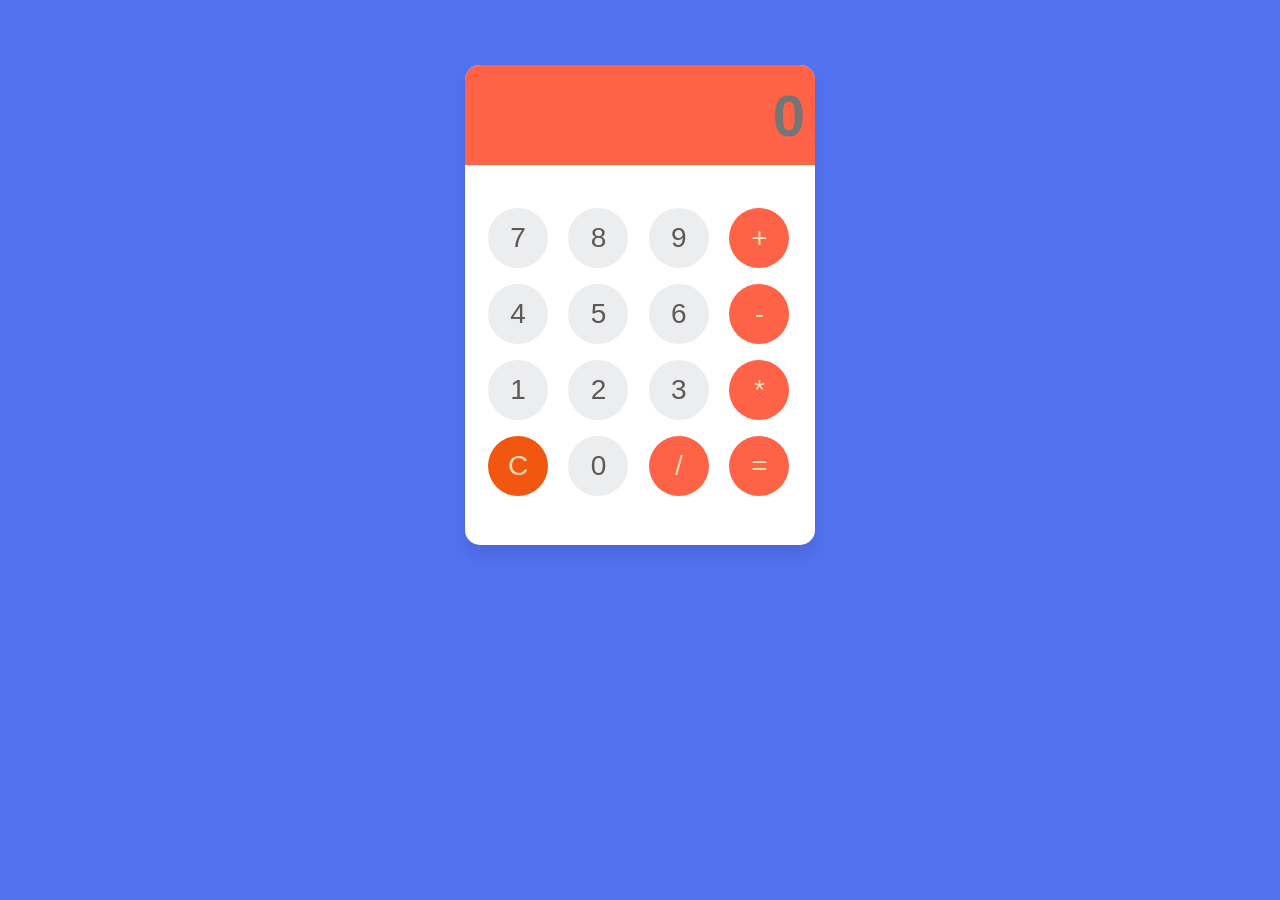
<file: week2/calculator.html>
<!DOCTYPE html>
<html lang="en">
<head>
    <meta charset="UTF-8">
    <meta http-equiv="X-UA-Compatible" content="IE=edge">
    <meta name="viewport" content="width=device-width, initial-scale=1.0">
    <link rel="stylesheet" href="calculator.css">
    <title>Document</title>
</head>
<body>
    <div class="wrapper">
        <form name="cal">
            <input type="text" name="display" id="display" placeholder="0" readonly><br>
            <div class="button-box">
                <input type="button" class="btn" value="7" onclick="cal.display.value +='7'">
                <input type="button" class="btn" value="8" onclick="cal.display.value +='8'">
                <input type="button" class="btn" value="9" onclick="cal.display.value +='9'">
                <input type="button" class="btn mbtn" value="+" onclick="cal.display.value +='+'">
                <br>

                <input type="button" class="btn" value="4" onclick="cal.display.value +='4'">
                <input type="button" class="btn" value="5" onclick="cal.display.value +='5'">
                <input type="button" class="btn" value="6" onclick="cal.display.value +='6'">
                <input type="button" class="btn mbtn" value="-" onclick="cal.display.value +='-'">
                <br>

                <input type="button" class="btn" value="1" onclick="cal.display.value +='1'">
                <input type="button" class="btn" value="2" onclick="cal.display.value +='2'">
                <input type="button" class="btn" value="3" onclick="cal.display.value +='3'">
                <input type="button" class="btn mbtn" value="*" onclick="cal.display.value +='*'">
                <br>

                <input type="button" class="btn cbtn" value="C" onclick="cal.display.value =''">
                <input type="button" class="btn" value="0" onclick="cal.display.value +='0'">
                <input type="button" class="btn mbtn" value="/" onclick="cal.display.value +='/'">
                <input type="button" class="btn mbtn" value="=" onclick="cal.display.value = eval(cal.display.value)">
                <br>
            </div>
        </form>
    </div>
</body>
</html>
</file>
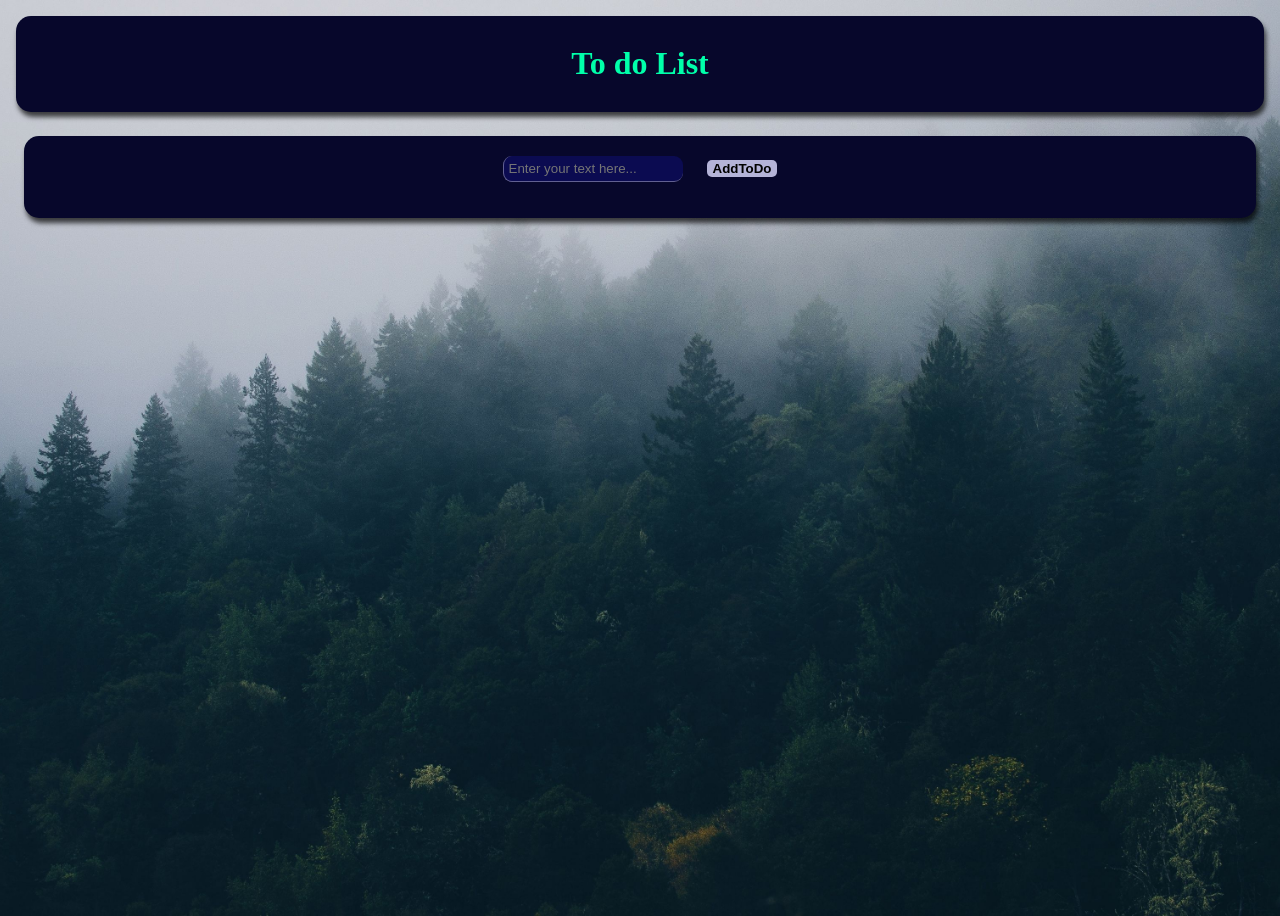
<file: week3/todolist.html>
<!DOCTYPE html>
<html lang="en">

<head>
    <meta charset="UTF-8">
    <meta http-equiv="X-UA-Compatible" content="IE=edge">
    <meta name="viewport" content="width=device-width, initial-scale=1.0">
    <link rel="stylesheet" href="todo.css">
    <title>To Do list</title>
</head>

<body>
    <div>
        <h1>To do List</h1>
    </div>
    <div id="container">
        <input type="text" id="input" placeholder="Enter your text here...">
        &nbsp;
        &nbsp;&nbsp;
        <button id="btn"><b>AddToDo</b></button>
        <ul class="ul" style="list-style-type: none;"></ul>
    </div>
    <script src="todo.js"></script>
</body>

</html>
</file>
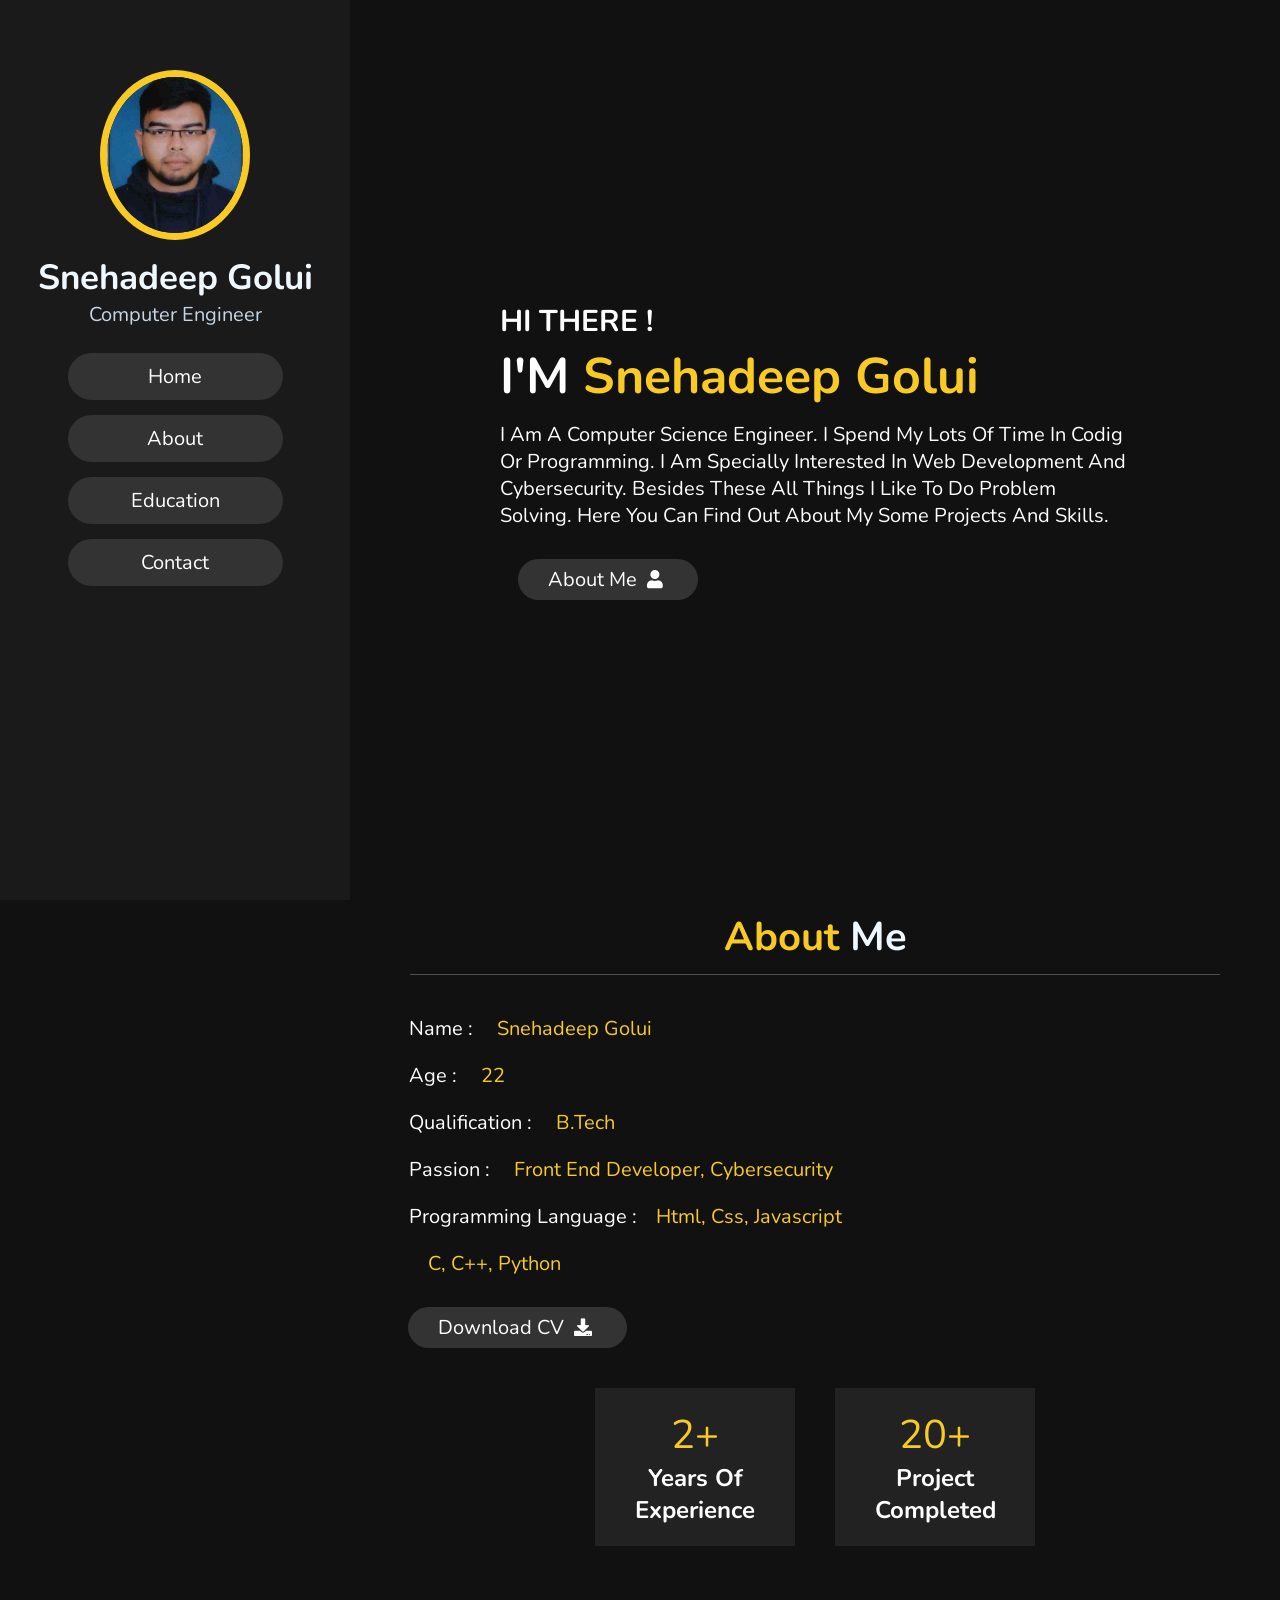
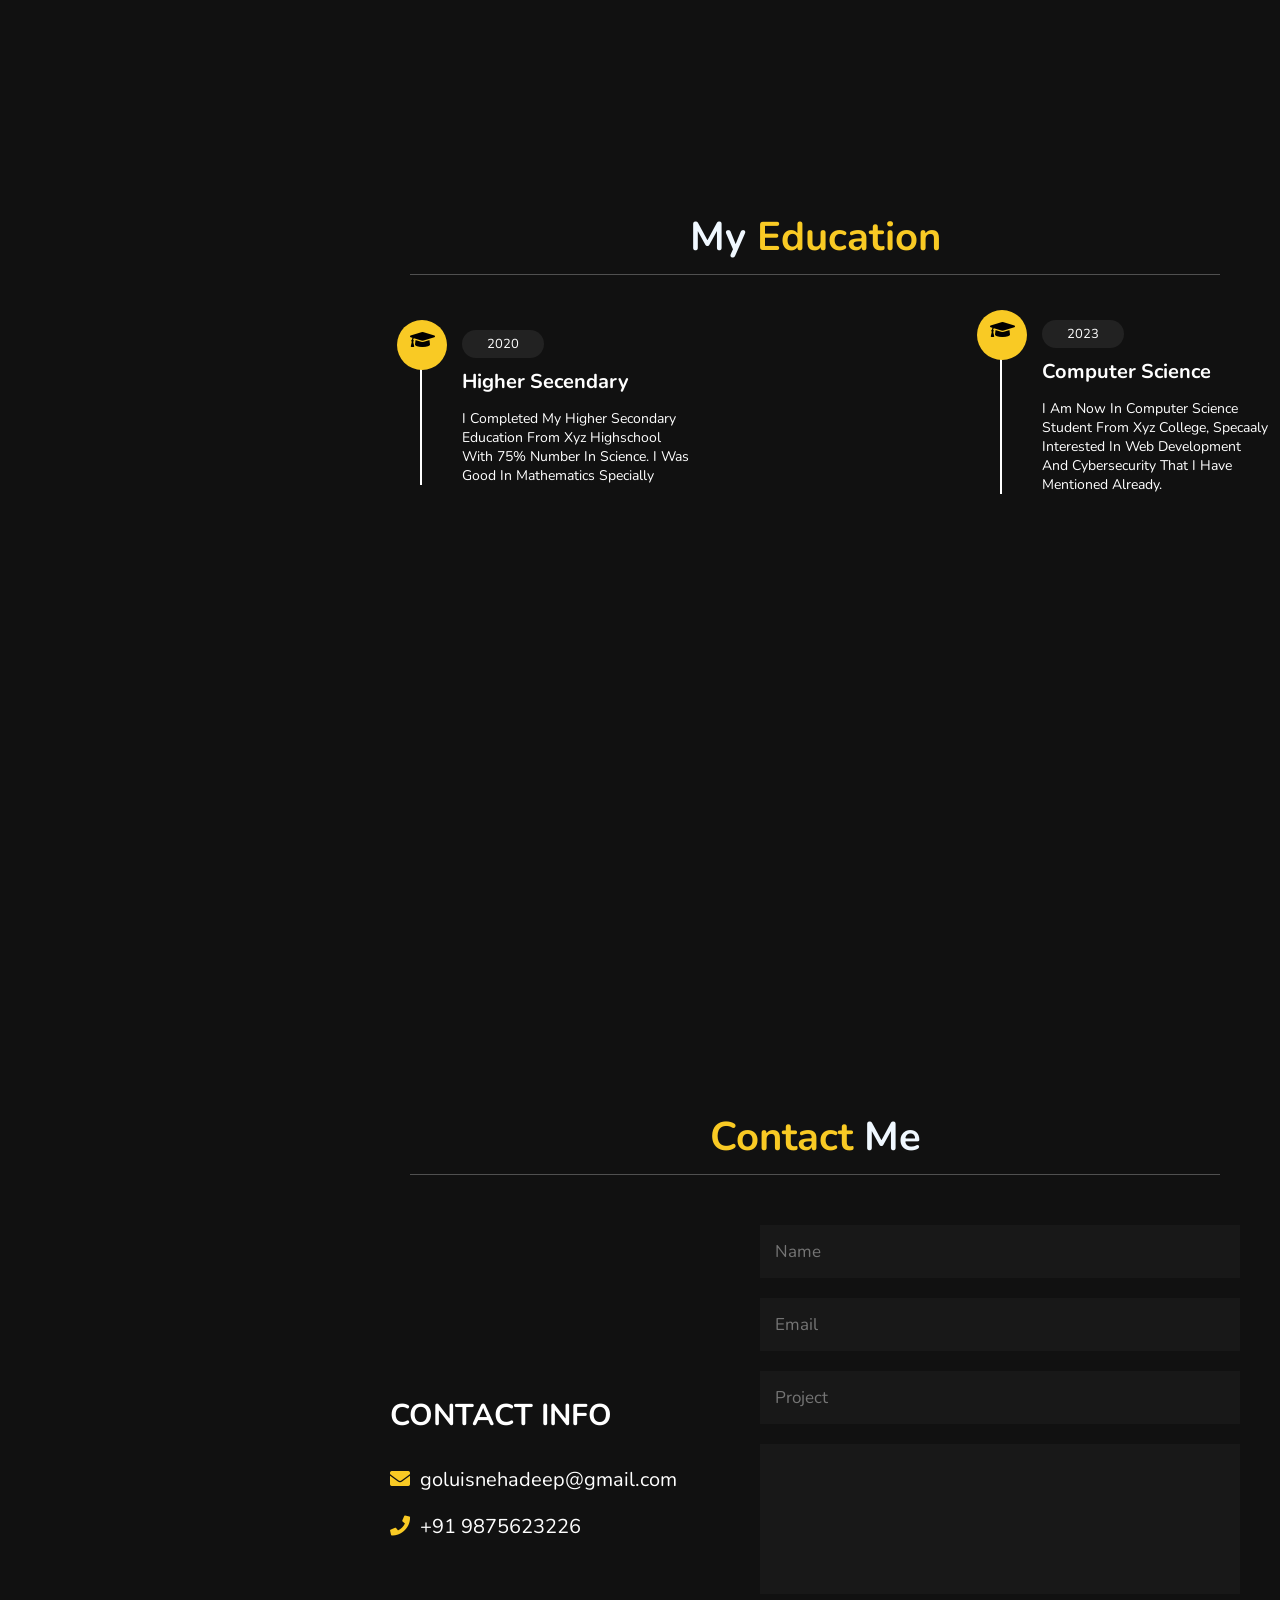
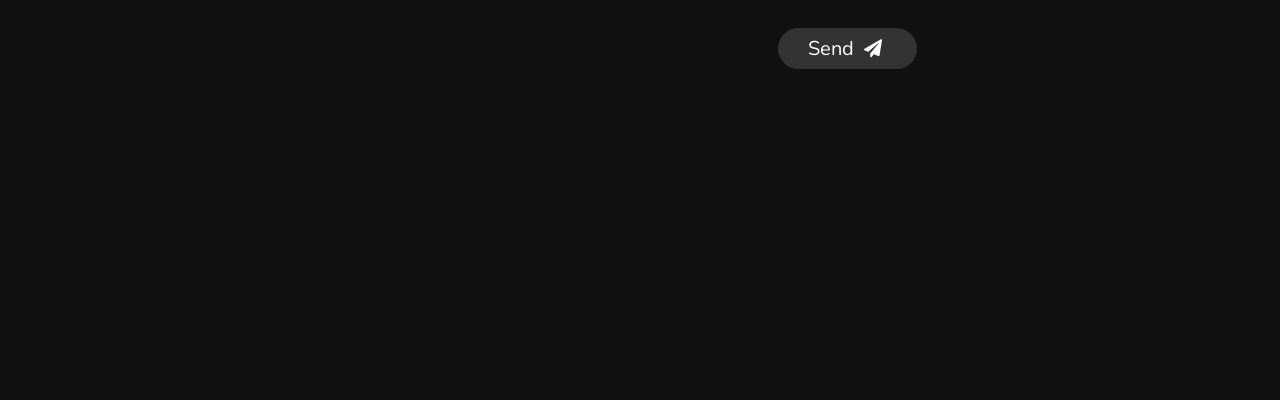
<file: week4/portfolio.html>
<!DOCTYPE html>
<html lang="en">

<head>
    <meta charset="UTF-8">
    <meta http-equiv="X-UA-Compatible" content="IE=edge">
    <meta name="viewport" content="width=device-width, initial-scale=1.0">
    <link rel="stylesheet" href="https://cdnjs.cloudflare.com/ajax/libs/font-awesome/5.15.2/css/all.min.css">

    <link rel="stylesheet" href="style.css">
    <title>Portfolio website</title>
</head>

<body>
    <header>
        <div class="user">
            <img src="deep.jpg" alt="">
            <h3 class="name">Snehadeep Golui</h3>
            <p class="post">computer engineer</p>

            <nav class="navbar">
                <ul>
                    <li><a href="#home">home</a></li>
                    <li><a href="#about">about</a></li>
                    <li><a href="#education">education</a></li>
                    <!-- <li><a href="#portfolio">portfolio</a></li>  -->
                    <li><a href="#contact">contact</a></li>
                </ul>
            </nav>
        </div>
    </header>

    <div id="menu" class="fas fa-bars"></div>


    <section class="home" id="home">
        <h3>HI THERE !</h3>
        <h1>I'M <span>Snehadeep Golui</span></h1>
        <p>i am a computer science engineer. i spend my lots of time in codig or programming. i am specially interested
            in web development and cybersecurity. besides these all things i like to do problem solving. here you can
            find out about my some projects and skills. </p>
        <a href="#about"><button class="btn">about me <i class="fas fa-user"></i></button></a>
    </section>


    <section class="about" id="about">
        <h1 class="heading"> <span>about</span> me</h1>

        <div class="row">
            <div class="info">
                <h3> <span> name :</span> snehadeep Golui</h3>
                <h3> <span> age :</span> 22</h3>
                <h3> <span> qualification :</span> B.tech</h3>
                <h3> <span>passion :</span> front end developer, cybersecurity</h3>
                <h3> <span> programming language :</span>html, css, Javascript</h3>
                <h3><span></span> c, c++, python </h3>
                <a href="#"><button class="btn">download CV <i class="fas fa-download"></i></button></a>
            </div>

            <div class="counter">
                <div class="box">
                    <span>2+</span>
                    <h3>years of experience</h3>
                </div>

                <div class="box">
                    <span>20+</span>
                    <h3>project completed</h3>
                </div>


                <!-- <div class="box">
                <span>12+</span>
                <h3>awards won</h3>
            </div> -->

            </div>
        </div>
    </section>

    <section class="education" id="education">
        <h1 class="heading"> my <span>education</span> </h1>

        <div class="box-container">

            <div class="box">
                <i class="fas fa-graduation-cap"></i>
                <span>2020</span>
                <h3>higher secendary</h3><br>
                <p>i completed my higher secondary education from xyz highschool with 75% number in science. i was good
                    in mathematics specially</p>
            </div>

            <div class="box">
                <i class="fas fa-graduation-cap"></i>
                <span>2023</span>
                <h3>computer science</h3><br>
                <p>i am now in computer science student from xyz college, specaaly interested in web development and
                    cybersecurity that i have mentioned already.
                </p>
            </div>

        </div>

    </section>


    <section class="contact" id="contact">
        <h1 class="heading"><span>contact </span>me</h1>

        <div class="row">
            <div class="content">
                <h3 class="title">contact info</h3>
                <div class="info">
                    <h3><i class="fas fa-envelope"></i> goluisnehadeep@gmail.com</h3>
                    <h3><i class="fas fa-phone"></i> +91 9875623226</h3>
                </div>
            </div>
                    
            <form action="">

                <input type="text" placeholder="name" class="box">
                <input type="email" placeholder="email" class="box">
                <input type="text" placeholder="project" class="box">
                <textarea name="" id="" cols="30" rows="10" class="box message" placeholder="message">

                </textarea>

                <button type="submit" class="btn">send <i class="fas fa-paper-plane"></i></button>

            </form>

        </div>

    </section>
                   



    <script src="https://cdnjs.cloudflare.com/ajax/libs/jquery/3.6.0/jquery.min.js"></script>
    <script src="script.js"></script>
</body>

</html>
</file>
<file: week2/calculator.css>
@import url("https://fonts.googleapies.com/css2?family=Poppins:wght@500&display=swap");

*{
    margin: 0;
    padding: 0;
    font-family: "Poppins", sans-serif;
}

body{
    background: #5372f0
}

.wrapper{
    width: 350px;
    height: 480px;
    margin: 65px auto;
    background: #fff;
    border-radius: 15px;
    box-shadow: 0 10px 15px rgba(0, 0, 0, 0.1);
}
#display{
    border: none;
    outline: none;
    width: 330px;
    height: 80px;
    color: rgb(29, 22, 61);
    font-size: 58px;
    font-weight: 700;
    padding: 10px;
    text-align: right;
    background: tomato;
    border-top-left-radius: 15px;
    border-top-right-radius: 15px;
}

.button-box{
    margin: 35px 15px;

}

.btn{
    width: 60px;
    height: 60px;
    margin: 8px;
    border: none;
    outline: none;
    color: #5e5858;
    cursor: pointer;
    font-size: 28px;
    line-height: 30px;
    border-radius: 50%;
    background: #ecedef;
}

.btn:hover{
background: rgba(0, 0, 0, 0.1);
}

.cbtn, .cbtn:hover{
    background: rgb(241, 87, 16);
    color: wheat;
}

.mbtn, .mbtn:hover{
    background: tomato;
    color: wheat;
}
</file>
<file: week3/todo.css>
body {
    margin: 0;
    padding: 0;
    /* background-color: rgb(94, 38, 146); */
    background-image: url(e05744161d7500a183d5ec3a38a6e626.jpg);
    background-size: cover;
    height: 900px;
    background-position: center;
    background-repeat: no-repeat;



}

h1 {
    color: rgb(0, 255, 170);
    text-align: center;
}



div {
    margin: 16px;
    padding: 8px;
    background-color: #07072b;
    box-shadow: 2px 5px 5px rgba(0, 0, 0, 0.7);
    border-radius: 15px;
    border: none;
}

#input {
    border-radius: 9px;
    padding: 5px;
    border: none;
    background-color: rgb(11, 11, 81);
    color: whitesmoke;
    border-bottom: 1px solid #616091;
    border-left: 1px solid #616091;
}

#container {
    margin: 24px;
    padding: 20px;
    color: aliceblue;
    background-color: #07072b;
    text-align: center;
}

#btn {
    border: none;
    border-radius: 5px;
    background-color: #b4b3d8;
}
</file>
<file: week4/style.css>
@import url('https://fonts.googleapis.com/css2?family=Edu+NSW+ACT+Foundation:wght@400;600&family=Nunito&family=Nunito+Sans:wght@200&family=Source+Sans+Pro:wght@900&display=swap');

:root{
    --yellow:#f9ca24;
}

*{
    font-family: 'Nunito', sans-serif;
    margin: 0;
    padding: 0;
    box-sizing: border-box;
    outline: none;
    border: none;
    text-transform: capitalize;
    transition: all .2s linear;
}

*::selection{
    background: var(--yellow);
    color: #333;
}

html{
    font-size: 62.5%;
    overflow-x: hidden;
}

html::-webkit-scrollbar{
    width: 1.4rem;
}

html::-webkit-scrollbar-track{
    background: #222;
}

html::-webkit-scrollbar-thumb{
    background: var(--yellow);
}

body{
    background: #111;
    overflow-x: hidden;
    padding-left: 35rem;
}

header{
    position: fixed;
    top: 0;
    left: 0;
    z-index: 1000;
    height: 100%;
    width: 35rem;
    background: #1a1a1a;
    display: flex;
    align-items: center;
    flex-flow: column;
    text-align: center;
}

header .user img{
    height: 17rem;
    width: 15rem;
    border-radius: 55%;
    object-fit: cover;
    margin-bottom: 1rem;
    margin-top: 7rem;
    border: .7rem solid var(--yellow);
}

header .user .name{
    font-size: 3.5rem;
    color: aliceblue;
}

header .user .post{
    font-size: 2rem;
    color: rgb(197, 214, 230);
}

header .navbar{
    width: 100%;
}

header .navbar ul{
    list-style: none;
    padding: 1rem 3rem;
}

header .navbar ul li a{
    display: block;
    padding: 1rem;
    margin: 1.5rem 0;
    background: #333;
    color: #fff;
    font-size: 2rem;
    border-radius: 5rem;
    text-decoration: none;
}

header .navbar ul li a:hover{
    background:var(--yellow);
    color: #111;
}

#menu{
    position: fixed;
    top: 2rem;
    right: 2rem;
    background: #333;
    cursor: pointer;
    font-size: 2.5rem;
    padding: 1rem;
    z-index: 1000;
    display: none;
}


.home{
    display: flex;
    justify-content: center;
    flex-flow: column;
    padding: 0 15rem;
}
    

.home h3{
    font-size: 3rem;
    color: #fff;
}

.home h1{
    font-size: 5rem;
    color: #fff;
}

.home h1 span{
    color: var(--yellow);
}





.home p{
    font-size: 2rem;
    color: #fff;
    padding: 1rem 0;
}

section{
    min-height: 100vh;
    padding: 1 rem;
}

.btn{
    padding: .7rem 3rem;
    background: #333;
    color: #fff;
    cursor: pointer;
    margin-top: 2rem;
    font-size: 2rem;
    border-radius: 5rem;
    margin-left: 1.8rem;
}

.btn i{
    padding: 0 .5rem;
    font-size: 1.8rem;
}

.btn:hover{
    background: var(--yellow);
    color: #111;
}

.heading{
    text-align: center;
    margin: 0 6rem;
    font-size: 4rem;
    padding: 1rem;
    border-bottom: .1rem solid #fff4;
    color: aliceblue;
}

.heading span{
    color: var(--yellow);
}

.about .row{
    display: flex;
    align-items: center;
    justify-content: center;
    flex-wrap: wrap;
    padding: 1rem 0;
}

.about .row .info{
    flex:1 1 48rem;
    padding: 2rem 1rem;
    padding-left: 4rem;
}
.about .row .info h3{
    font-size: 2rem;
    color: var(--yellow);
    padding: 1rem 0;
    font-weight: normal;
}

.about .row .info h3 span{
    color: #fff;
    padding: 0 1.9rem;
}

.about .row .counter{
    flex:1 1 48rem;
    display: flex;
    justify-content: center;
    flex-wrap: wrap;
}

.about .row .counter .box{
    width: 20rem;
    background: #222;
    text-align: center;
    padding: 2rem;
    margin: 2rem;
}

.about .row .counter .box span{
    font-size: 4rem;
    color: var(--yellow);
}

.about .row .counter .box h3{
    font-size: 2.4rem;
    color: #fff;
}


.education .box-container{
    display: flex;
    align-items: center;
    justify-content: space-between;
    flex-wrap: wrap;
    padding: 1rem 0;
    padding-left: 6rem;

}

.education .box-container .box{
    width: 27rem;
    margin: 4rem 1rem;
    padding-left: 4rem;
    border-left: .2rem solid #fff;
    position: relative;

}

.education .box-container .box span{
    font-size: 1.3rem;
    background: #222;
    color: #fff;
    border-radius: 5rem;
    padding: .5rem 2.5rem;
}

.education .box-container .box h3{
    font-size: 2rem;
    color: #fff;
    padding-top: 1.5rem;
}

.education .box-container .box p{
    font-size: 1.4rem;
    color: #fff;
    padding-top: 1rem 0;
}

.education .box-container .box i{
    position: absolute;
    top: -1.5rem;
    left: -2.5rem;
    height: 5rem;
    width: 5rem;
    border-radius: 50%;
    line-height: 4rem;
    text-align: center;
    font-size: 2rem;
    color: rgb(2, 0, 0);
    background: var(--yellow);
}


.contact .row{
    display: flex;
    align-items: center;
    justify-content: center;
    flex-wrap: wrap;
}
   
.contact .row .content{
    flex: 1 1 30rem;
    padding: 4rem;
    padding-bottom: 0;
}

.contact .row form{
    flex: 1 1 45rem;
    padding: 2rem;
    margin: 2rem;
    margin-bottom: 4rem;
}

.contact .row form .box{
    padding: 1.5rem;
    margin: 1rem 0;
    background: #3333;
    text-transform: none;
    color: #fff;
    font-size: 1.7rem;
    width: 100%;
}

.contact .row form .box::placeholder{
    text-transform: capitalize;

}


.contact .row form .message{
    height: 15rem;
    resize: none;
}

.contact .row .content .title{
    text-transform: uppercase;
    color: #fff;
    font-size: 3rem;
    padding-bottom: 2rem;
}

.contact .row .content .info h3{
    display: flex;
    align-items: center;
    font-size: 2rem;
    color: #fff;
    padding: 1rem 0;
    font-weight: normal;
    text-transform: lowercase;
}

.contact .row .content .info h3 i{
    padding-right: 1rem;
    color: var(--yellow);
}

@media (max-width:1200px){
    
    html{
        font-size: 55%;
    }
    .home{
        padding: 1rem 4rem;
    }
}

@media (max-width:991px) {
    header{
        left: -120%;
    }
    #menu{
        display: block;
    }
    header.toggle{
        left: 0%;
    }
    body{
        padding: 0;
    }
}



@media (max-width:400px) {
    header{
        width: 100vw;
    }
    
    .heading{
        margin: 0 3rem;
    }

    .about .row .counter .box{
        width: 100%;
    }

    .education .box-container .box{
        width: 100%;
    }

    .contact .row form{
        margin: 3rem 0;
    }
}
</file>
